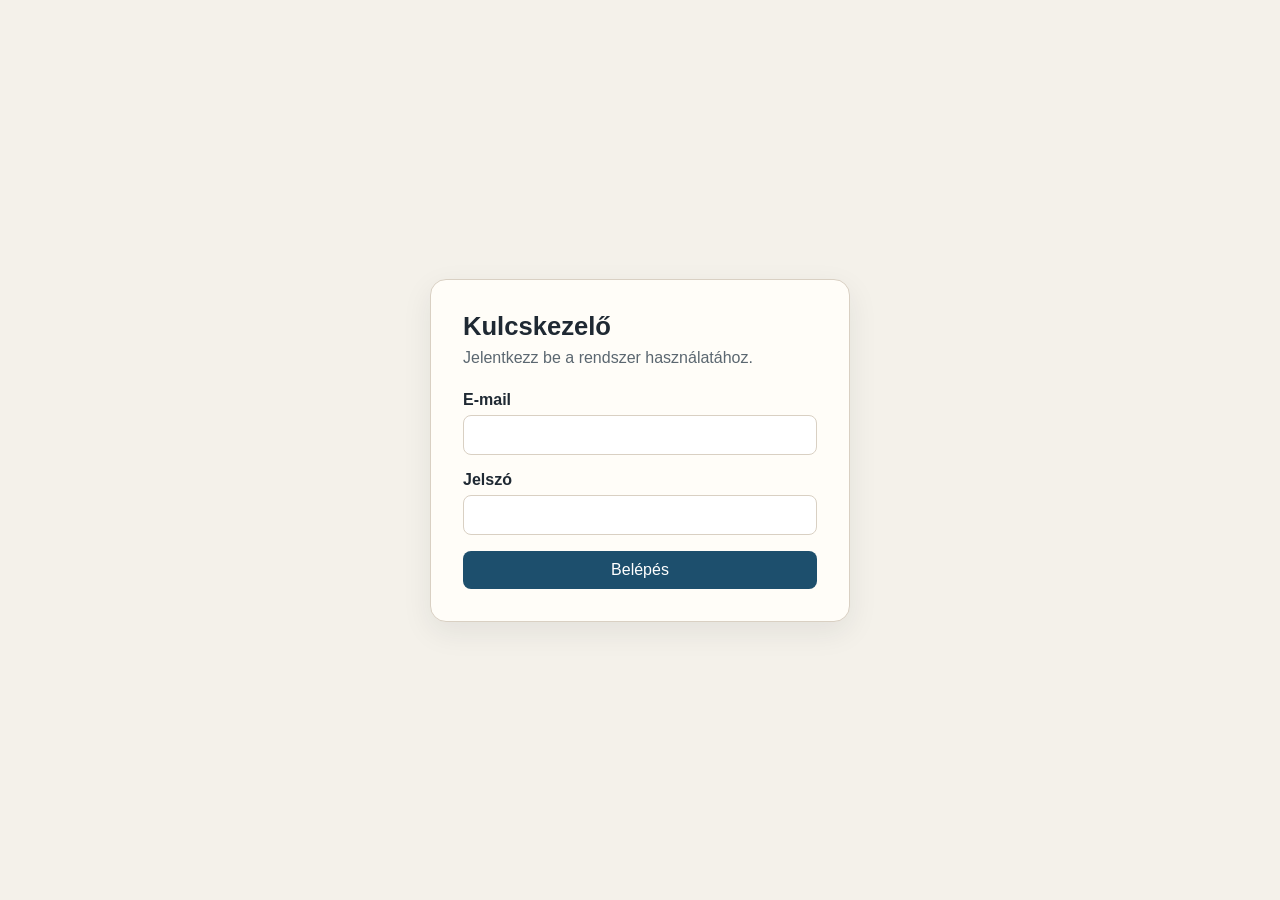
<file: frontend/index.html>
<!DOCTYPE html>
<html lang="hu">
  <head>
    <meta charset="UTF-8" />
    <meta name="viewport" content="width=device-width, initial-scale=1.0" />
    <title>Kulcskezelő</title>
    <script>
      window.location.replace(localStorage.getItem("kulcskezelo_token") ? "app.html" : "login.html");
    </script>
  </head>
  <body>
    <p><a href="login.html">Tovább a bejelentkezéshez</a></p>
  </body>
</html>
</file>
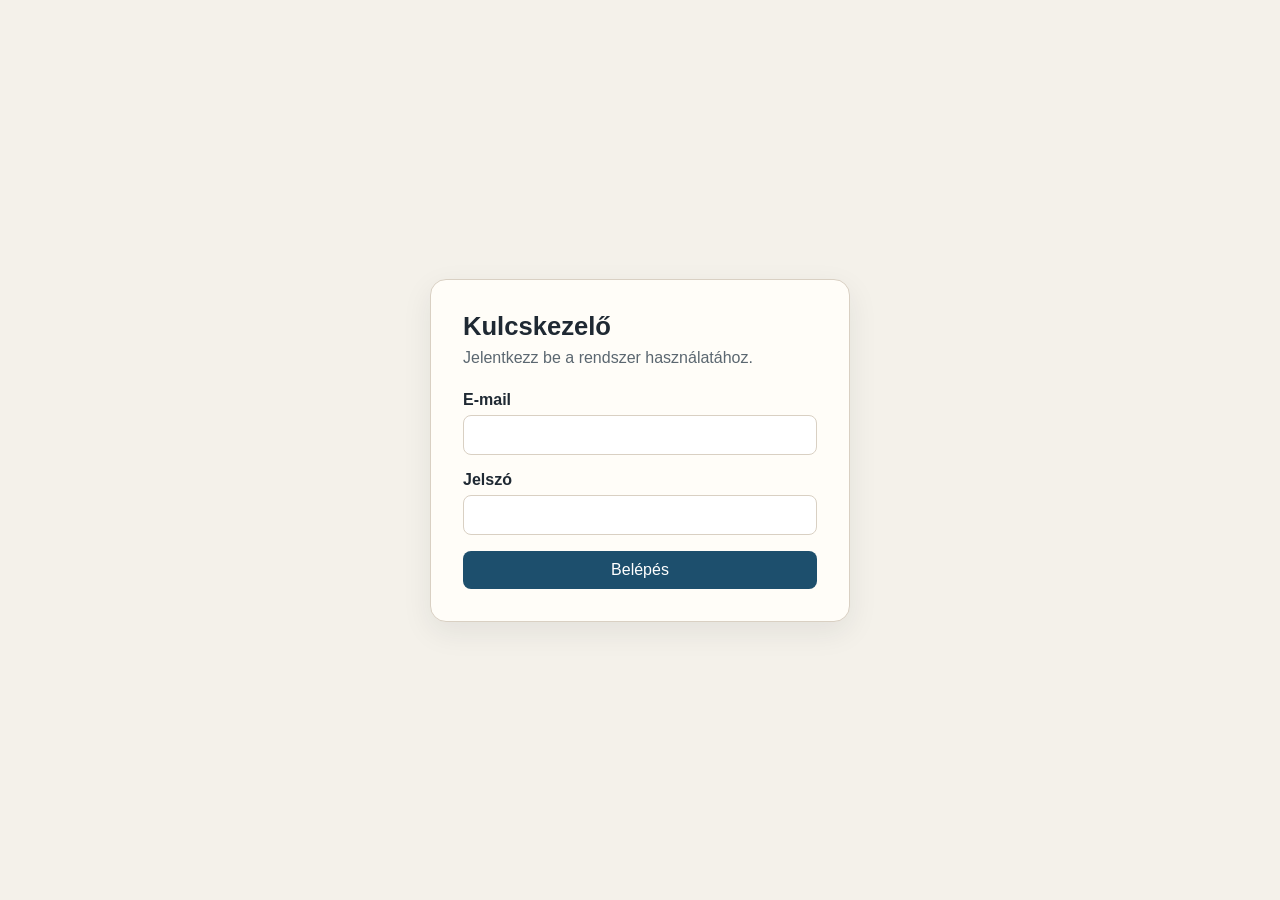
<file: frontend/login.html>
<!DOCTYPE html>
<html lang="hu">
  <head>
    <meta charset="UTF-8" />
    <meta name="viewport" content="width=device-width, initial-scale=1.0" />
    <title>Bejelentkezés · Kulcskezelő</title>
    <link rel="stylesheet" href="css/style.css" />
  </head>
  <body>
    <main class="page">
      <section class="card">
        <h1>Kulcskezelő</h1>
        <p class="subtitle">Jelentkezz be a rendszer használatához.</p>
        <div id="login-alert" class="alert" role="alert"></div>
        <form id="login-form">
          <label for="email">E-mail</label>
          <input id="email" name="email" type="email" autocomplete="username" required />
          <label for="password">Jelszó</label>
          <input
            id="password"
            name="password"
            type="password"
            autocomplete="current-password"
            required
          />
          <button id="login-submit" class="full" type="submit">Belépés</button>
        </form>
        <div id="role-step" class="hidden">
          <p class="subtitle">Melyik szerepkörrel szeretnél belépni?</p>
          <div id="role-options"></div>
          <button id="role-back" class="full btn-secondary" type="button">Vissza</button>
        </div>
      </section>
    </main>
    <script src="js/api.js"></script>
    <script src="js/auth.js"></script>
    <script src="js/login.js"></script>
  </body>
</html>
</file>
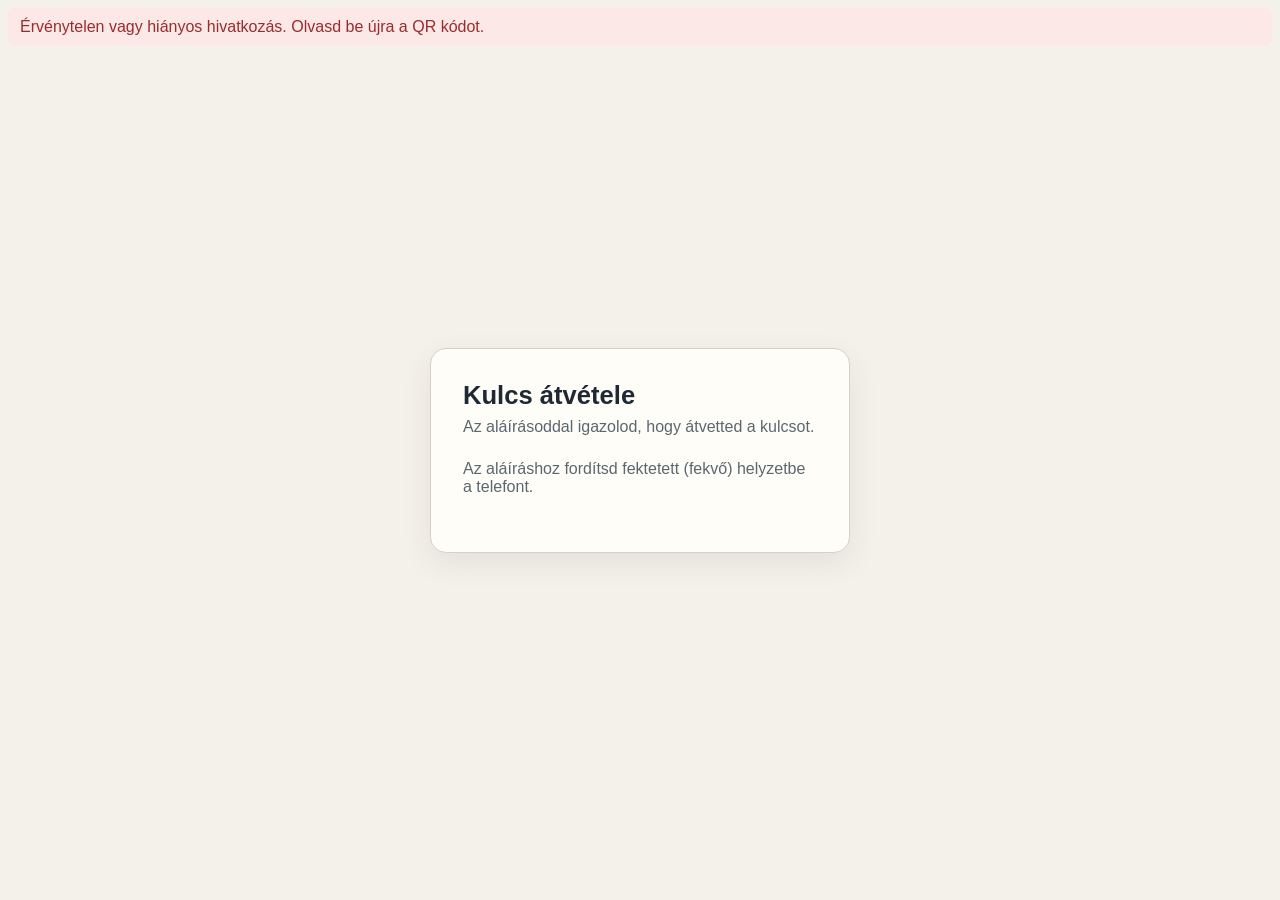
<file: frontend/sign.html>
<!DOCTYPE html>
<html lang="hu">
<head>
    <meta charset="UTF-8" />
    <meta name="viewport" content="width=device-width, initial-scale=1.0, viewport-fit=cover" />
    <title>Kulcs átvételének aláírása</title>
    <link rel="stylesheet" href="css/style.css" />
    <style>
        #sign-alert {
            position: fixed;
            top: 8px;
            left: 8px;
            right: 8px;
            z-index: 20;
            margin: 0;
        }

        #sign-info {
            font-weight: 600;
        }

        #sign-stage {
            position: fixed;
            inset: 0;
            z-index: 10;
            background: var(--bg);
            padding: max(8px, env(safe-area-inset-top)) max(8px, env(safe-area-inset-right)) max(8px, env(safe-area-inset-bottom)) max(8px, env(safe-area-inset-left));
        }

        .sign-pad {
            display: block;
            width: 100%;
            height: 100%;
            background: #fff;
            border: 2px dashed var(--line);
            border-radius: 12px;
            touch-action: none;
            user-select: none;
            -webkit-user-select: none;
        }

        .sign-hint {
            position: absolute;
            inset: 0;
            display: flex;
            align-items: center;
            justify-content: center;
            color: #9aa5ad;
            font-size: 1.3rem;
            pointer-events: none;
            z-index: 1;
        }

        .sign-bar {
            position: absolute;
            top: calc(max(8px, env(safe-area-inset-top)) + 10px);
            right: calc(max(8px, env(safe-area-inset-right)) + 10px);
            display: flex;
            gap: 8px;
            z-index: 2;
        }

            .sign-bar button {
                padding: 8px 14px;
            }

        .sign-stage-info {
            position: absolute;
            left: calc(max(8px, env(safe-area-inset-left)) + 12px);
            bottom: calc(max(8px, env(safe-area-inset-bottom)) + 8px);
            font-size: 0.85rem;
            color: var(--muted);
            pointer-events: none;
            z-index: 1;
        }

        .sign-rotate {
            display: none;
            position: absolute;
            inset: 0;
            z-index: 5;
            align-items: center;
            justify-content: center;
            padding: 24px;
            text-align: center;
            font-size: 1.2rem;
            background: var(--card);
        }

        @media (orientation: portrait) {
            .sign-rotate {
                display: flex;
            }
        }
    </style>
</head>
<body>
    <div id="sign-alert" class="alert" role="alert"></div>

    <main id="sign-intro" class="page">
        <div class="card">
            <h1>Kulcs átvétele</h1>
            <p class="subtitle">Az aláírásoddal igazolod, hogy átvetted a kulcsot.</p>
            <p id="sign-info" class="hidden"></p>
            <p class="subtitle">Az aláíráshoz fordítsd fektetett (fekvő) helyzetbe a telefont.</p>
            <button id="sign-start" type="button">Aláírás megkezdése</button>
        </div>
    </main>

    <div id="sign-stage" class="hidden">
        <canvas id="sign-pad" class="sign-pad"></canvas>
        <div id="sign-hint" class="sign-hint">Írd alá az ujjaddal</div>
        <div class="sign-bar">
            <button id="sign-clear" class="btn-secondary" type="button">Törlés</button>
            <button id="sign-send" type="button" disabled>Aláírom</button>
        </div>
        <div id="sign-stage-info" class="sign-stage-info"></div>
        <div class="sign-rotate">Fordítsd el a telefont fektetve az aláíráshoz.</div>
    </div>

    <main id="sign-done" class="page hidden">
        <div class="card">
            <h1>Sikeres aláírás!</h1>
            <p class="subtitle">Az aláírásodat elküldtük és rögzítettük a rendszerben.</p>
            <p class="subtitle">Most már bezárhatod ezt az ablakot.</p>
        </div>
    </main>

    <script src="js/sign.js"></script>
</body>
</html>
</file>
<file: frontend/css/style.css>
:root {
  --bg: #f4f1ea;
  --card: #fffdf8;
  --ink: #1f2933;
  --muted: #5b6770;
  --line: #d9d0c3;
  --accent: #1d4f6d;
  --accent-hover: #163d54;
  --danger: #9b2c2c;
  --ok: #276749;
  --shadow: 0 10px 30px rgba(31, 41, 51, 0.08);
}

* {
  box-sizing: border-box;
}

body {
  margin: 0;
  min-height: 100vh;
  font-family: "Segoe UI", Tahoma, sans-serif;
  color: var(--ink);
  background: var(--bg);
}

a {
  color: var(--accent);
}

.page {
  min-height: 100vh;
  display: flex;
  align-items: center;
  justify-content: center;
  padding: 24px;
}

.card {
  width: 100%;
  max-width: 420px;
  background: var(--card);
  border: 1px solid var(--line);
  border-radius: 16px;
  padding: 32px;
  box-shadow: var(--shadow);
}

.card h1 {
  margin: 0 0 8px;
  font-size: 1.6rem;
}

.subtitle {
  margin: 0 0 24px;
  color: var(--muted);
}

label {
  display: block;
  margin: 0 0 6px;
  font-weight: 600;
}

input {
  width: 100%;
  margin-bottom: 16px;
  padding: 10px 12px;
  border: 1px solid var(--line);
  border-radius: 8px;
  font: inherit;
}

button {
  font: inherit;
  cursor: pointer;
  border: 0;
  border-radius: 8px;
  padding: 10px 16px;
  background: var(--accent);
  color: white;
}

button:hover {
  background: var(--accent-hover);
}

button:disabled {
  opacity: 0.6;
  cursor: wait;
}

.btn-secondary {
  background: transparent;
  color: var(--accent);
  border: 1px solid var(--line);
}

.btn-secondary:hover {
  background: #eef4f8;
}

.full {
  width: 100%;
}

.alert {
  display: none;
  margin-bottom: 16px;
  padding: 10px 12px;
  border-radius: 8px;
  background: #fde8e8;
  color: var(--danger);
}

.alert.visible {
  display: block;
}

.topbar {
  display: flex;
  justify-content: space-between;
  align-items: center;
  gap: 16px;
  padding: 16px 24px;
  background: var(--card);
  border-bottom: 1px solid var(--line);
}

.topbar h1 {
  margin: 0;
  font-size: 1.2rem;
}

.user-meta {
  display: flex;
  align-items: center;
  gap: 12px;
  color: var(--muted);
}

.roles {
  font-size: 0.85rem;
}

.shell {
  padding: 24px;
}

.placeholder {
  color: var(--muted);
}

.tabs {
  display: flex;
  gap: 8px;
  margin-bottom: 20px;
}

.tab {
  background: var(--card);
  color: var(--ink);
  border: 1px solid var(--line);
}

.tab.active {
  background: var(--accent);
  color: white;
  border-color: var(--accent);
}

.tab.active:hover {
  background: var(--accent-hover);
}

.panel {
  display: none;
}

.panel.active {
  display: block;
}

.hidden {
  display: none !important;
}

.panel-header {
  display: flex;
  justify-content: space-between;
  align-items: center;
  gap: 16px;
  margin-bottom: 16px;
}

.panel-header h2 {
  margin: 0;
}

.grid-2 {
  display: grid;
  grid-template-columns: minmax(0, 1.4fr) minmax(280px, 0.8fr);
  gap: 20px;
}

@media (max-width: 900px) {
  .grid-2 {
    grid-template-columns: 1fr;
  }
}

.box {
  background: var(--card);
  border: 1px solid var(--line);
  border-radius: 12px;
  padding: 16px;
}

.box h3 {
  margin: 0 0 12px;
  font-size: 1rem;
}

.table-wrap {
  overflow-x: auto;
}

table {
  width: 100%;
  border-collapse: collapse;
  font-size: 0.95rem;
}

th,
td {
  text-align: left;
  padding: 8px 10px;
  border-bottom: 1px solid var(--line);
  vertical-align: top;
}

th {
  color: var(--muted);
  font-weight: 600;
}

.actions {
  display: flex;
  flex-wrap: wrap;
  gap: 6px;
}

td.actions {
  display: table-cell;
  white-space: nowrap;
}

td.actions > * + * {
  margin-left: 6px;
}

.btn-danger {
  background: var(--danger);
}

.btn-danger:hover {
  background: #7b2323;
}

.btn-small {
  padding: 6px 10px;
  font-size: 0.85rem;
}

select,
textarea {
  width: 100%;
  margin-bottom: 16px;
  padding: 10px 12px;
  border: 1px solid var(--line);
  border-radius: 8px;
  font: inherit;
  background: white;
}

.checkbox-row {
  display: flex;
  align-items: center;
  gap: 8px;
  margin-bottom: 16px;
}

.checkbox-row input {
  width: auto;
  margin: 0;
}

.checkbox-row label {
  margin: 0;
  font-weight: 500;
}

.badge {
  display: inline-block;
  padding: 2px 8px;
  border-radius: 999px;
  background: #e8efe8;
  color: var(--ok);
  font-size: 0.8rem;
}

.muted {
  color: var(--muted);
  font-size: 0.85rem;
}

select.inline-select {
  width: auto;
  margin: 0;
  padding: 4px 8px;
}

.stats {
  display: grid;
  grid-template-columns: repeat(auto-fit, minmax(160px, 1fr));
  gap: 16px;
  margin-bottom: 20px;
}

.stat-label {
  color: var(--muted);
  font-size: 0.85rem;
}

.stat-value {
  font-size: 2rem;
  font-weight: 700;
  color: var(--accent);
}

.section {
  margin-bottom: 20px;
}

.mono {
  font-family: Consolas, "Courier New", monospace;
  font-size: 0.8rem;
  word-break: break-word;
}

.date-range {
  display: flex;
  flex-wrap: wrap;
  gap: 16px;
}

.date-range input {
  margin-bottom: 8px;
}

.alert.ok {
  background: #e8efe8;
  color: var(--ok);
}

.alert.warn {
  background: #fff4e0;
  color: #8a5300;
}

.badge.badge-warn {
  background: #fde8e8;
  color: var(--danger);
  font-weight: 600;
}

.badge.badge-muted {
  background: #eceff1;
  color: var(--muted);
}

.conflict-box {
  margin-bottom: 20px;
  border-color: #e0a8a8;
  background: #fff6f6;
}

.conflict-box h3 {
  color: var(--danger);
}

tr.past td {
  color: var(--muted);
}

tr.conflict-row > td {
  background: #fff6f6;
}

.conflict-list {
  margin-top: 8px;
}

.reservation-edit-row > td {
  background: #f3f6fa;
  padding: 12px;
}

.reservation-edit-form {
  display: grid;
  grid-template-columns: repeat(auto-fit, minmax(180px, 1fr));
  align-items: end;
  gap: 10px;
}

#key-overdue ul {
  margin: 6px 0 0;
  padding-left: 18px;
}
</file>
